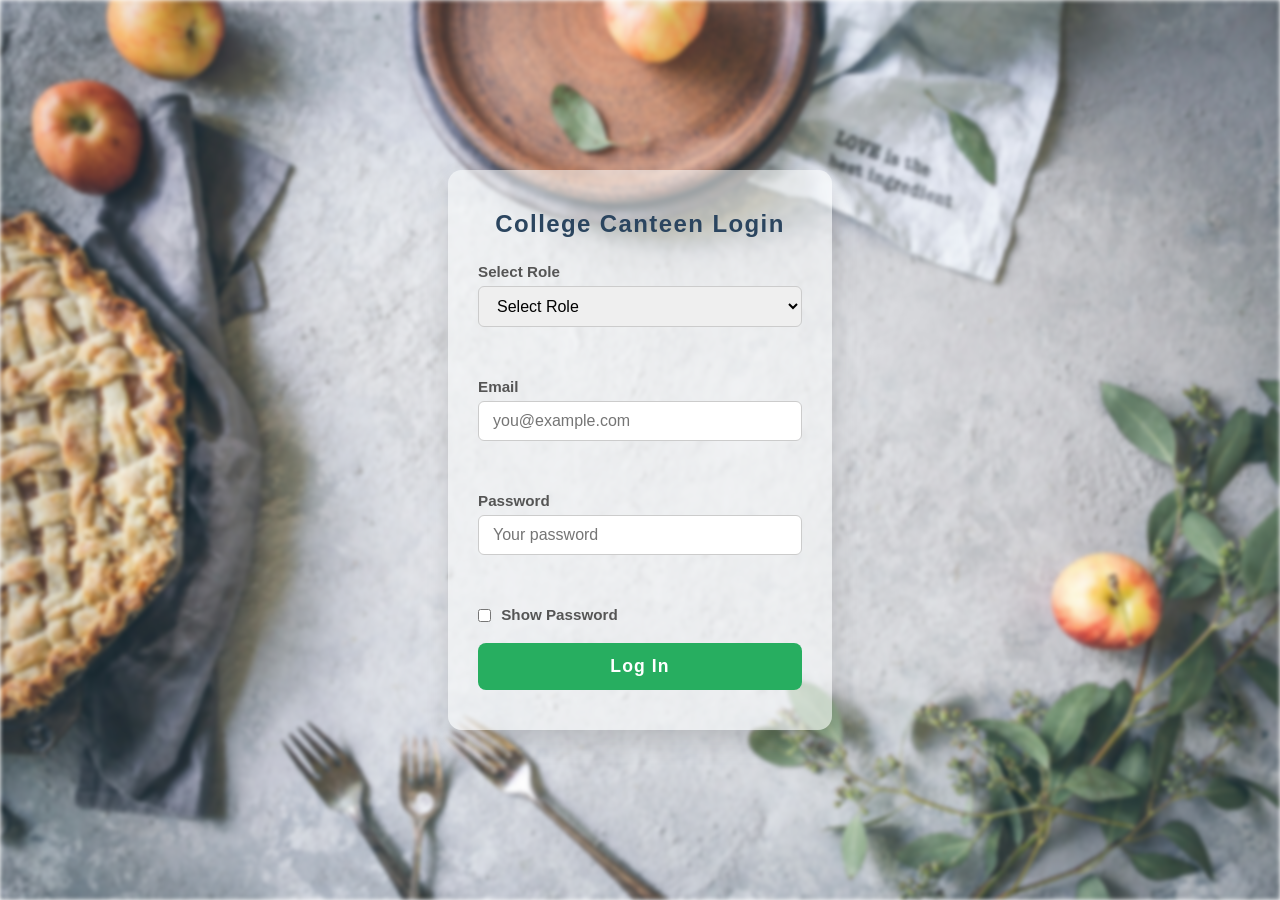
<file: index.html>
<!DOCTYPE html>
<html lang="en">
<head>
  <meta charset="UTF-8" />
  <meta name="viewport" content="width=device-width, initial-scale=1" />
  <title>Login - College Canteen Management System</title>
  <link rel="stylesheet" href="CSS/style.css" />
</head>
<body>
    <div class="background"></div>
  <div class="login-container">
    <h2>College Canteen Login</h2>
    <form id="login-form" novalidate>
      <label for="role">Select Role</label>
      <select id="role" name="role" required aria-describedby="role-error">
        <option value="" disabled selected>Select Role</option>
        <option value="Admin">Admin</option>
        <option value="Customer">Customer</option>
      </select>
      <div id="role-error" class="error-message" aria-live="polite"></div>

      <label for="email">Email</label>
      <input type="email" id="email" autocomplete="username" required placeholder="you@example.com" />
      <div id="email-error" class="error-message" aria-live="polite"></div>

      <label for="password">Password</label>
      <input type="password" id="password" autocomplete="current-password" required placeholder="Your password" />
      <div id="password-error" class="error-message" aria-live="polite"></div>

      <div class="toggle-password">
        <label>
          <input type="checkbox" id="toggle-password" />
          Show Password
        </label>
      </div>

      <button id="login" type="submit">Log In</button>
    </form>
  </div>

  <script src="JS/app.js"></script>
</body>
</html>
</file>
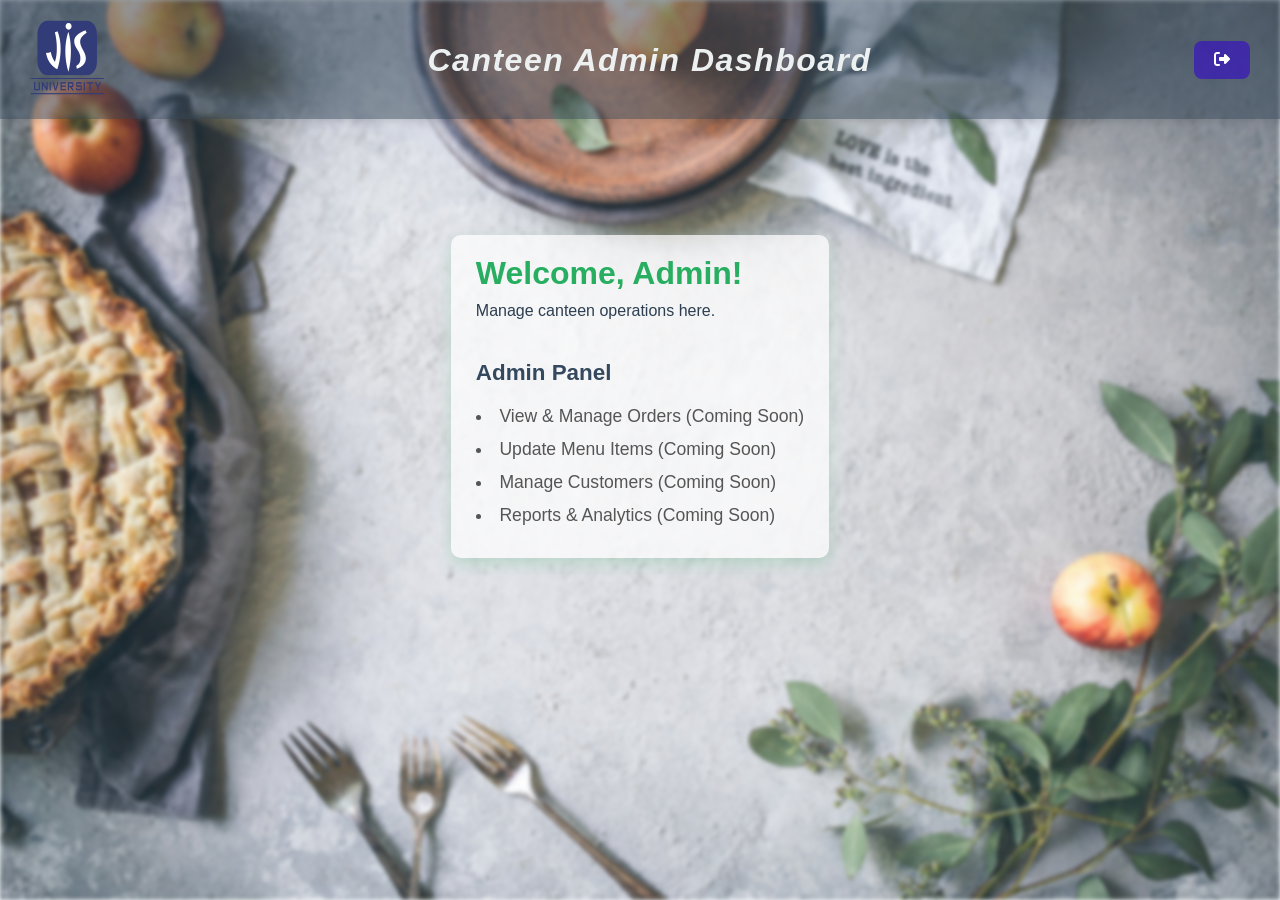
<file: admin.html>
<!DOCTYPE html>
<html lang="en">
<head>
  <meta charset="UTF-8" />
  <meta name="viewport" content="width=device-width, initial-scale=1" />
  <title>Admin Home - College Canteen Management System</title>
  <link rel="preconnect" href="https://fonts.googleapis.com">
  <link rel="preconnect" href="https://fonts.gstatic.com" crossorigin>
  <link href="https://fonts.googleapis.com/css2?family=Ancizar+Serif:ital,wght@0,300..900;1,300..900&family=Merriweather:ital,opsz,wght@0,18..144,300..900;1,18..144,300..900&family=Roboto:ital,wght@0,100..900;1,100..900&display=swap" rel="stylesheet">
  <link rel="stylesheet" href="https://cdnjs.cloudflare.com/ajax/libs/font-awesome/6.7.2/css/all.min.css" integrity="sha512-Evv84Mr4kqVGRNSgIGL/F/aIDqQb7xQ2vcrdIwxfjThSH8CSR7PBEakCr51Ck+w+/U6swU2Im1vVX0SVk9ABhg==" crossorigin="anonymous" referrerpolicy="no-referrer" />
  <link rel="stylesheet" href="CSS/admin.css" />
</head>
<body>
    <div class="background"></div>
  <header>
    <div class="logo">
      <img src="assets/JIS_University.png" alt="" height="75rem" width="75rem">
    </div>
    <h1><i> Canteen Admin Dashboard  </i></h1>
    <button id="logout-btn" aria-label="Logout"><i class="fa-solid fa-right-from-bracket"></i></button>
  </header>
  <main>
    <div class="msg">
        <section class="welcome">
        <h2>Welcome, Admin!</h2>
        <p>Manage canteen operations here.</p>
        </section>
        <section class="admin-dashboard">
        <h3>Admin Panel</h3>
        <ul>
            <li>View &amp; Manage Orders (Coming Soon)</li>
            <li>Update Menu Items (Coming Soon)</li>
            <li>Manage Customers (Coming Soon)</li>
            <li>Reports &amp; Analytics (Coming Soon)</li>
        </ul>
        </section>
    </div>
  </main>

  <script src="JS/admin.js"></script>
</body>
</html>
</file>
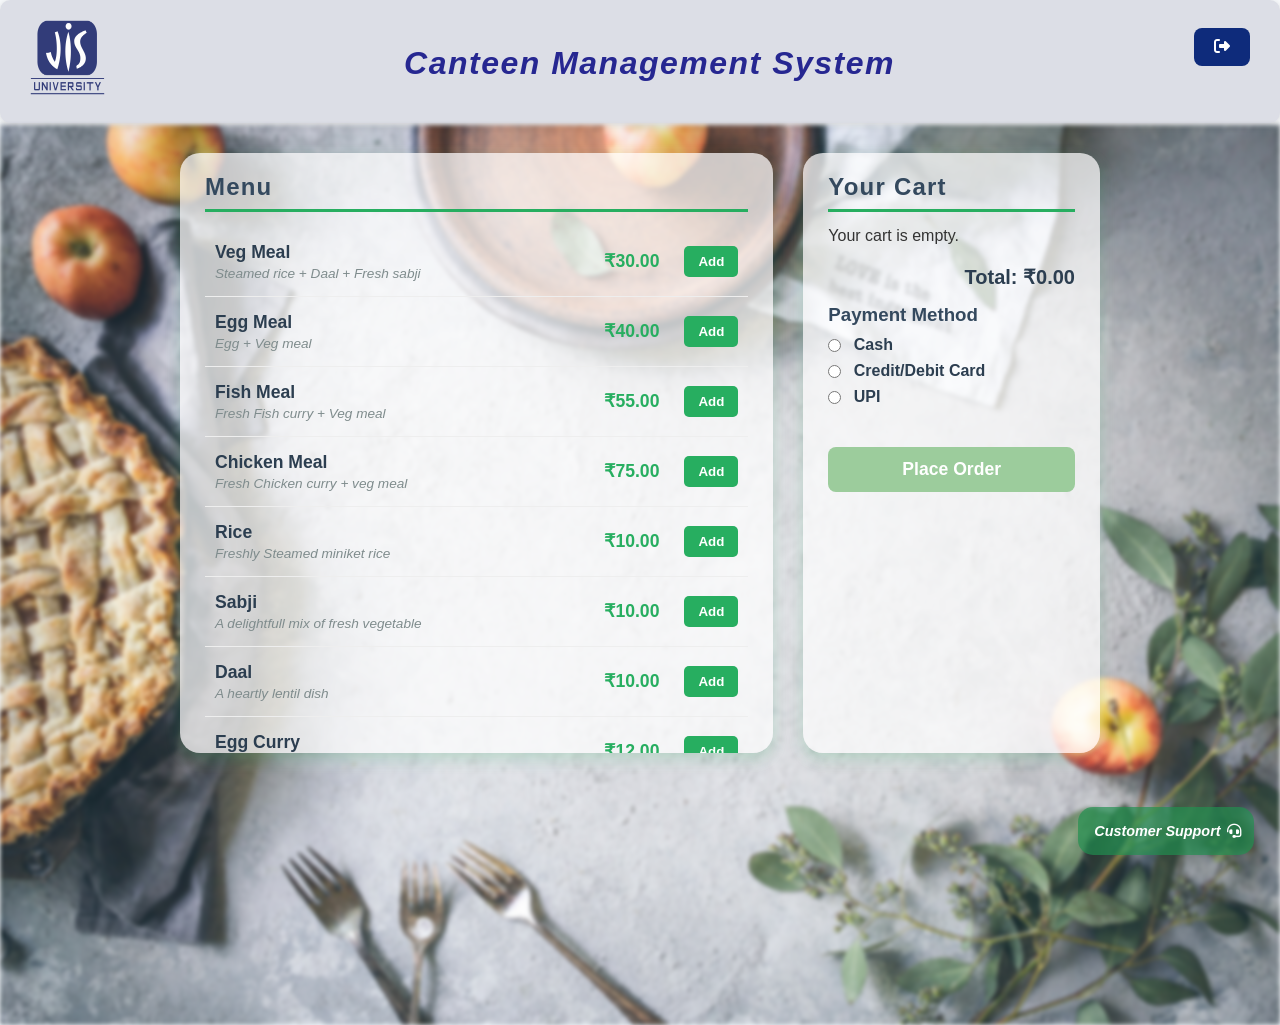
<file: customer.html>
<!DOCTYPE html>
<html lang="en">
<head>
  <meta charset="UTF-8" />
  <meta name="viewport" content="width=device-width, initial-scale=1" />
  <title>Customer Home - College Canteen Management System</title>
  <link rel="stylesheet" href="https://cdnjs.cloudflare.com/ajax/libs/font-awesome/6.7.2/css/all.min.css" integrity="sha512-Evv84Mr4kqVGRNSgIGL/F/aIDqQb7xQ2vcrdIwxfjThSH8CSR7PBEakCr51Ck+w+/U6swU2Im1vVX0SVk9ABhg==" crossorigin="anonymous" referrerpolicy="no-referrer" />
  <link rel="preconnect" href="https://fonts.googleapis.com">
  <link rel="preconnect" href="https://fonts.gstatic.com" crossorigin>
  <link href="https://fonts.googleapis.com/css2?family=Ancizar+Serif:ital,wght@0,300..900;1,300..900&family=Merriweather:ital,opsz,wght@0,18..144,300..900;1,18..144,300..900&family=Roboto:ital,wght@0,100..900;1,100..900&display=swap" rel="stylesheet">
  <link rel="stylesheet" href="CSS/customer.css" />
</head>
<body>
  <header>
    <div class="logo">
      <img src="assets/JIS_University.png" alt="" height="75rem" width="75rem">
    </div>
      <h1><i>Canteen Management System</i></h1>
    </div>
    <div class="logout">
        <button id="logout-btn" ><i class="fa-solid fa-right-from-bracket"></i></button>
    </div>
  </header>
  <div class="background"></div>
  <main>
    <section class="menu" aria-label="Food Menu">
      <h2>Menu</h2>
      <div id="menu-items" class="menu-items">
        <div class="menu-item" data-id="1" data-name="Veg Meal" data-description="Steamed rice + Daal + Fresh sabji" data-price="30">
          <div class="menu-item-info">
            <div class="menu-item-name">Veg Meal</div>
            <div class="menu-item-desc">Steamed rice + Daal + Fresh sabji</div>
          </div>
          <div class="menu-item-price">₹30.00</div>
          <button aria-label="Add Veg Meal to cart">Add</button>
        </div>
        <div class="menu-item" data-id="2" data-name="Egg Meal" data-description="Egg + Veg meal " data-price="40">
          <div class="menu-item-info">
            <div class="menu-item-name">Egg Meal</div>
            <div class="menu-item-desc">Egg + Veg meal </div>
          </div>
          <div class="menu-item-price">₹40.00</div>
          <button aria-label="Add Egg Meal to cart">Add</button>
        </div>
        <div class="menu-item" data-id="3" data-name="Fish Meal" data-description="Fresh Fish curry + Veg meal" data-price="55">
          <div class="menu-item-info">
            <div class="menu-item-name">Fish Meal</div>
            <div class="menu-item-desc">Fresh Fish curry + Veg meal</div>
          </div>
          <div class="menu-item-price">₹55.00</div>
          <button aria-label="Add Fish Meal to cart">Add</button>
        </div>
        <div class="menu-item" data-id="4" data-name="Chicken Meal" data-description="Fresh Chicken curry + veg meal" data-price="75">
          <div class="menu-item-info">
            <div class="menu-item-name">Chicken Meal</div>
            <div class="menu-item-desc">Fresh Chicken curry + veg meal</div>
          </div>
          <div class="menu-item-price">₹75.00</div>
          <button aria-label="Chicken Meal">Add</button>
        </div>
        <div class="menu-item" data-id="5" data-name="Rice" data-description="Freshly Steamed miniket rice" data-price="10">
          <div class="menu-item-info">
            <div class="menu-item-name">Rice</div>
            <div class="menu-item-desc">Freshly Steamed miniket rice</div>
          </div>
          <div class="menu-item-price">₹10.00</div>
          <button aria-label="Add Rice to cart">Add</button>
        </div>
        <div class="menu-item" data-id="6" data-name="Sabji" data-description="A delightfull mix of fresh vegetable" data-price="10">
          <div class="menu-item-info">
            <div class="menu-item-name">Sabji</div>
            <div class="menu-item-desc">A delightfull mix of fresh vegetable</div>
          </div>
          <div class="menu-item-price">₹10.00</div>
          <button aria-label="Add Sabji to cart">Add</button>
        </div>
        <div class="menu-item" data-id="7" data-name="Daal" data-description="A heartly lentil dish" data-price="10">
          <div class="menu-item-info">
            <div class="menu-item-name">Daal</div>
            <div class="menu-item-desc">A heartly lentil dish</div>
          </div>
          <div class="menu-item-price">₹10.00</div>
          <button aria-label="Add Daal to cart">Add</button>
        </div>
        <div class="menu-item" data-id="8" data-name="Egg Curry" data-description="Boiled Egg with mashala gravy" data-price="12">
          <div class="menu-item-info">
            <div class="menu-item-name">Egg Curry</div>
            <div class="menu-item-desc">Boiled Egg with mashala gravy</div>
          </div>
          <div class="menu-item-price">₹12.00</div>
          <button aria-label="Add Chole Bhature to cart">Add</button>
        </div>
        <div class="menu-item" data-id="9" data-name="Fish Curry" data-description="Fresh Fish simmered in a spiced gravy" data-price="30">
          <div class="menu-item-info">
            <div class="menu-item-name">Fish Curry</div>
            <div class="menu-item-desc">Fresh Fish simmered in a spiced gravy</div>
          </div>
          <div class="menu-item-price">₹30.00</div>
          <button aria-label="Add Fish Curry to cart">Add</button>
        </div>
        <div class="menu-item" data-id="10" data-name="Chicken Curry" data-description="Tender chicken pieces stimmered in a flavourful spiced gravy" data-price="45">
          <div class="menu-item-info">
            <div class="menu-item-name">Chicken Curry</div>
            <div class="menu-item-desc">Tender chicken pieces stimmered in a flavourful spiced gravy</div>
          </div>
          <div class="menu-item-price">₹45.00</div>
          <button aria-label="Add Chicken Curry to cart">Add</button>
        </div>
      </div>
    </section>
    <section class="cart" aria-label="Shopping Cart">
        <h2>Your Cart</h2>
        <div id="cart-items" class="cart-items">
            <p>Your cart is empty.</p>
        </div>
        <div id="cart-total" class="cart-total">Total: ₹0.00</div>
        <div class="payment-method">
          <h3>Payment Method</h3>
          <label><input type="radio" name="payment" value="Cash" /> Cash</label>
          <label><input type="radio" name="payment" value="Credit/Debit Card" /> Credit/Debit Card</label>
          <label><input type="radio" name="payment" value="UPI" /> UPI</label>

          <div id="card-number-container" class="payment-input-container" style="display: none;">
            <label for="card-number">Card Number</label>
            <input type="text" id="card-number" maxlength="19" placeholder="Enter card number" />
            <div id="card-number-error" class="error-message"></div>
          </div>

          <div id="upi-id-container" class="payment-input-container" style="display: none;">
            <label for="upi-id">UPI ID</label>
            <input type="text" id="upi-id" placeholder="example@upi" />
            <div id="upi-id-error" class="error-message"></div>
          </div>

          <div id="payment-error" class="error-message" aria-live="polite"></div>
        </div>       
      <button id="place-order-btn" disabled>Place Order</button>
        
    </section>
    <div>
      <button id="support"><b><i>Customer Support </i></b><i class="fa-solid fa-headset"></i></button>
    </div>
      
  </main>
  <footer>
    
  </footer>

  <script src="JS/customer.js"></script>

</body>
</html>
</file>
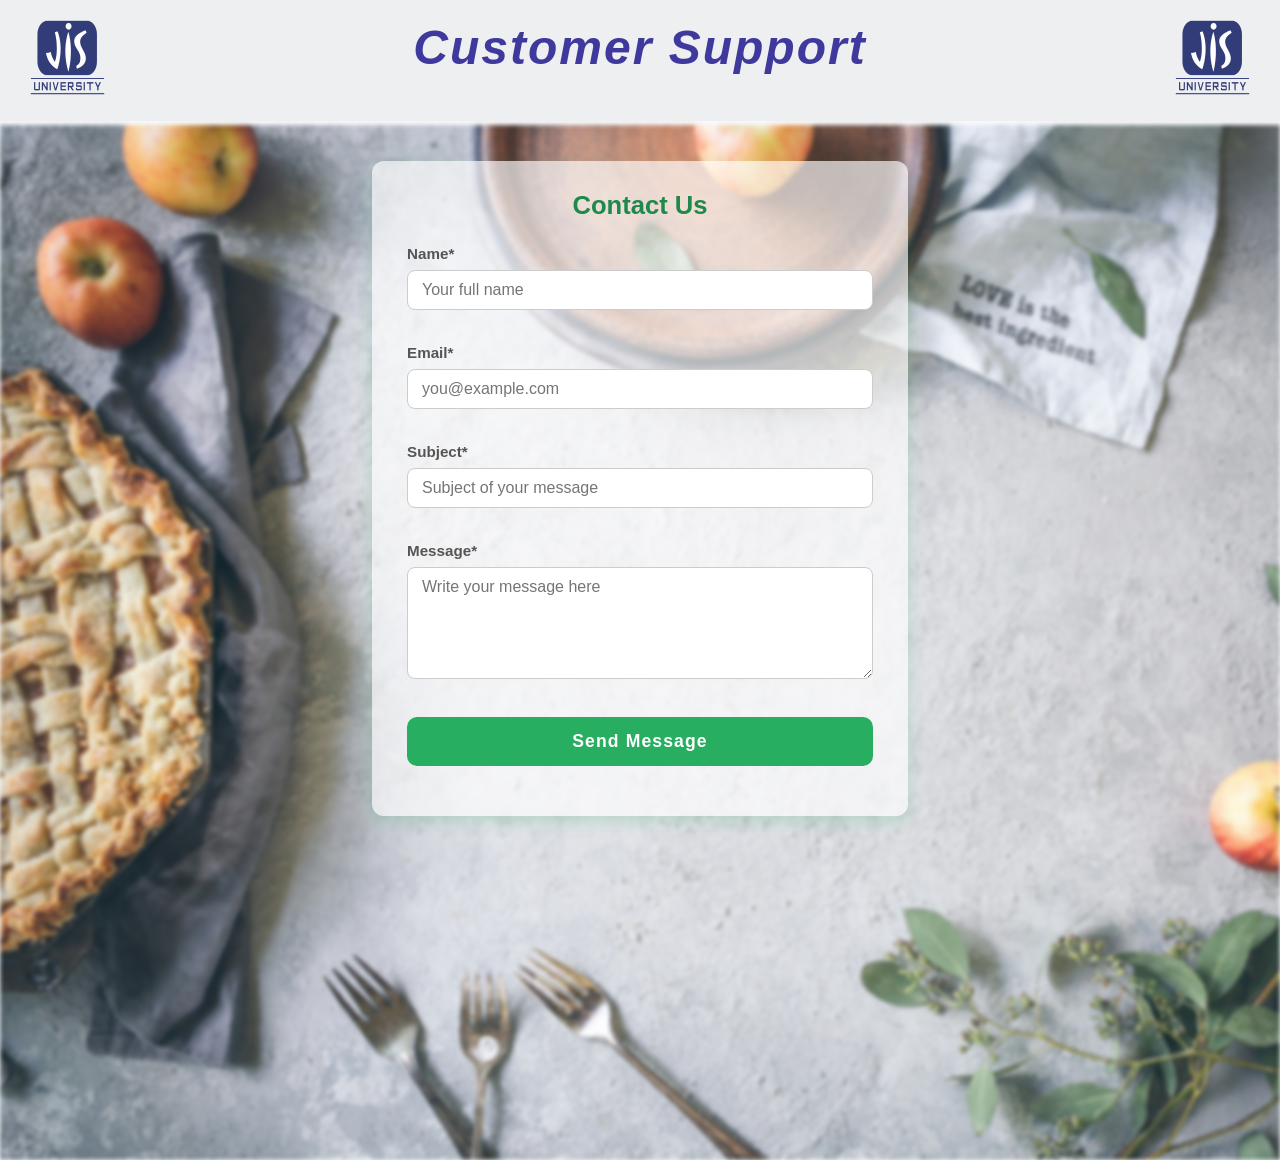
<file: support.html>
<!DOCTYPE html>
<html lang="en">
<head>
  <meta charset="UTF-8" />
  <meta name="viewport" content="width=device-width, initial-scale=1" />
  <title>Customer Support - College Canteen Management System</title>
  <link rel="stylesheet" href="CSS/support.css" />
</head>
<body>
  <header>
    <div class="logo">
      <img src="assets/JIS_University.png" alt="" height="75rem" width="75rem">
    </div>
    <h1><i>Customer Support</i></h1>
    <div class="logo">
      <img src="assets/JIS_University.png" alt="" height="75rem" width="75rem">
    </div>
  </header>
  <div class="background"></div>
  <main>
    <section class="support-form-section" aria-label="Customer support contact form">
      <h2 id="cont"><b>Contact Us</b></h2>
      <form id="support-form" novalidate>
        <label for="name">Name<span aria-label="required">*</span></label>
        <input type="text" id="name" name="name" placeholder="Your full name" required />
        <div class="error-message" id="name-error" aria-live="polite"></div>

        <label for="email">Email<span aria-label="required">*</span></label>
        <input type="email" id="email" name="email" placeholder="you@example.com" required />
        <div class="error-message" id="email-error" aria-live="polite"></div>

        <label for="subject">Subject<span aria-label="required">*</span></label>
        <input type="text" id="subject" name="subject" placeholder="Subject of your message" required />
        <div class="error-message" id="subject-error" aria-live="polite"></div>

        <label for="message">Message<span aria-label="required">*</span></label>
        <textarea id="message" name="message" rows="5" placeholder="Write your message here" required></textarea>
        <div class="error-message" id="message-error" aria-live="polite"></div>

        <button type="submit">Send Message</button>
        <div class="form-success" id="form-success" aria-live="polite"></div>
      </form>
    </section>
  </main>

  <script src="JS/support.js"></script>
</body>
</html>
</file>
<file: CSS/style.css>
/* Reset */
* {
  box-sizing: border-box;
  margin: 0;
  padding: 0;
  font-family: 'Segoe UI', Tahoma, Geneva, Verdana, sans-serif;
}
body {
  display: flex;
  justify-content: center;
  align-items: center;
  height: 100vh;
  color: #2c3e50;
}
.background {
    position: absolute;
    top: 0;
    left: 0;
    width: 100%;
    min-height: 100vh;
    background-image: url(../assets/Login.jpg);
    background-repeat: no-repeat;
    background-size: cover;
    z-index: -1;
    filter: blur(2px); 
}
.login-container {
  background: #fafbfc90;
  padding: 40px 30px;
  border-radius: 14px;
  width: 30%;
  box-shadow: 2px 12px 25px rgba(0,0,0,0.15);
  text-align: center;
}
.login-container h2 {
  margin-bottom: 25px;
  font-weight: 700;
  color: #2b455f;
  letter-spacing: 1.4px;
}
label {
  display: block;
  text-align: left;
  margin-bottom: 6px;
  font-weight: 600;
  color: #555;
  font-size: 0.95rem;
}
input[type="email"],
input[type="password"],
select {
  width: 100%;
  padding: 10px 14px;
  margin-bottom: 18px;
  border: 1.8px solid #ccc;
  border-radius: 6px;
  font-size: 1rem;
  transition: border-color 0.3s ease;
}
input[type="email"]:focus,
input[type="password"]:focus,
select:focus {
  border-color: #27ae60;
  outline: none;
}
.toggle-password {
  text-align: left;
  margin-bottom: 20px;
}
.toggle-password input[type="checkbox"] {
  margin-right: 6px;
  vertical-align: middle;
  cursor: pointer;
}
button {
  width: 100%;
  padding: 13px 0;
  background: #27ae60;
  border: none;
  border-radius: 8px;
  font-size: 1.1rem;
  font-weight: 700;
  color: white;
  cursor: pointer;
  letter-spacing: 1.1px;
  transition: background 0.3s ease;
  user-select: none;
}
button:hover {
  background: #219150;
}
.error-message {
  color: #e74c3c;
  font-size: 0.9rem;
  margin-bottom: 15px;
  height: 18px;
  text-align: left;
}
</file>
<file: CSS/admin.css>
header h1 {
  font-family: "Roboto", sans-serif;
}
* {
  box-sizing: border-box;
  margin: 0;
  padding: 0;
  font-family: 'Segoe UI', Tahoma, Geneva, Verdana, sans-serif;
}
body {
  background: #f5f9fa;
  color: #2c3e50;
  min-height: 100vh;
  display: flex;
  flex-direction: column;
}
header {
  background: #2c3e507b;
  color: #ecf0f1;
  padding: 20px 30px;
  display: flex;
  justify-content: space-between;
  align-items: center;
  box-shadow: 0 2px 8px rgba(0,0,0,0.15);
}
header h1 {
  font-weight: 700;
  font-size: 2rem;
  letter-spacing: 1.5px;
}
.background {
    position: absolute;
    top: 0;
    left: 0;
    width: 100%;
    min-height: 100vh;
    background-image: url(../assets/Login.jpg);
    background-repeat: no-repeat;
    background-size: cover;
    z-index: -1;
    filter: blur(2px); 
}
#logout-btn {
  background: #3915beb6;
  border: none;
  color: white;
  padding: 10px 20px;
  font-weight: 700;
  font-size: 1rem;
  border-radius: 8px;
  cursor: pointer;
  transition: background 0.3s ease;
}
#logout-btn:hover {
  background: #c0392b;
}
.msg {
    background: #ffffffb8;
    padding: 20px 25px;
    margin-top: 20%;
    border-radius: 10px;
    box-shadow: 0 6px 15px rgba(39, 174, 96, 0.2);
    overflow-y: auto;
    max-height: 600px;
    
}
main {
  flex-grow: 1;
  max-width: 900px;
  margin: 40px auto;
  padding: 0 20px;
}
.welcome h2 {
  font-size: 2rem;
  margin-bottom: 10px;
  color: #27ae60;
}
.admin-dashboard {
  margin-top: 40px;
}
.admin-dashboard h3 {
  font-size: 1.4rem;
  margin-bottom: 20px;
  color: #34495e;
}
.admin-dashboard ul {
  list-style: disc inside;
  font-size: 1.1rem;
  color: #555;
}
.admin-dashboard li {
  margin-bottom: 12px;
}
</file>
<file: CSS/customer.css>
/* Reset and base */
header h1 {
  padding-top: 1.5rem;
  font-family: "Roboto", sans-serif;
}
* {
  box-sizing: border-box;
  margin: 0;
  padding: 0;
  font-family: 'Segoe UI', Tahoma, Geneva, Verdana, sans-serif;
}
body {
  background: #f8fafc;
  color: #333;
  min-height: 100vh;
  display: flex;
  flex-direction: column;
}
header {
    background: #b3b6c468;
    display: flex;
    color: #262791;
    padding: 20px 30px;
    text-align: center;
    justify-content: space-between;
    font-weight: bold;
    font-size: 2.2rem;
    letter-spacing: 2px;
    box-shadow: 0 2px 8px rgba(0,0,0,0.15);
    border-radius: 10px;
}

.background {
    position: absolute;
    top: 125px;
    left: 0;
    width: 100%;
    min-height: 100vh;
    background-image: url(../assets/Login.jpg);
    background-repeat: no-repeat;
    background-size: cover;
    z-index: -1;
    filter: blur(2px); 
}
header h1 {
  font-weight: 700;
  font-size: 2.0rem;
  letter-spacing: 1.5px;
}
#logout-btn {
  background: #0e2b7b;
  border: none;
  color: white;
  padding: 10px 20px;
  font-weight: 700;
  font-size: 1rem;
  border-radius: 8px;
  cursor: pointer;
  transition: background 0.3s ease;
}
#logout-btn:hover {
  background: #c0392b;
}
main {
    flex-grow: 1;
    height: 75%;
    width: 75%;
    max-width: 1400px;
    margin: 30px auto;
    padding: 0 20px 40px;
    display: grid;
    grid-template-columns: 2fr 1fr;
    gap: 30px;
}
@media (max-width: 900px) {
    main {
      grid-template-columns: 1fr;
      margin: 20px;
    }
}
h2 {
  margin-bottom: 15px;
  font-weight: 700;
  color: #34495e;
  border-bottom: 3px solid #27ae60;
  padding-bottom: 8px;
  letter-spacing: 1.2px;
}

/* Containers with fixed height and scrollable content */
.menu, .cart {
    background: #ffffffb8;
    padding: 20px 25px;
    border-radius: 20px;
    box-shadow: 0 6px 15px rgba(39, 174, 96, 0.2);
    overflow-y: auto;
    max-height: 600px;
    
}

/* Scrollable inner containers */
.menu-items {
  overflow-y: auto;
  flex-grow: 1;
  /* Optional padding fix */
  margin-top: 5px;
}
.cart-items {
  overflow-y: auto;
  flex-grow: 1;
  margin-bottom: 20px;
}

/* Menu items */
.menu-item {
  display: flex;
  justify-content: space-between;
  align-items: center;
  padding: 15px 10px;
  border-bottom: 1px solid #eee;
  transition: background 0.3s ease;
}
.menu-item:hover {
  background: #ecf9f1;
}
.menu-item-info {
  flex: 1;
  padding-right: 15px;
}
.menu-item-name {
  font-weight: 600;
  font-size: 1.1rem;
  color: #2c3e50;
}
.menu-item-desc {
  font-size: 0.85rem;
  color: #7f8c8d;
  margin-top: 3px;
  font-style: italic;
}
.menu-item-price {
  color: #27ae60;
  font-weight: 700;
  font-size: 1.1rem;
  width: 70px;
  text-align: right;
  padding-right: 5rem;
  user-select: none;
}
.menu-item button {
  background: #27ae60;
  border: none;
  color: white;
  padding: 8px 14px;
  border-radius: 5px;
  font-weight: 600;
  cursor: pointer;
  transition: background 0.3s ease;
}
.menu-item button:hover {
  background: #219150;
}

/* Cart items */
.cart-item {
  display: flex;
  justify-content: space-between;
  align-items: center;
  padding: 12px 10px;
  border-bottom: 1px solid #eee;
}
.cart-item-name {
  flex: 1;
  font-weight: 600;
  color: #2c3e50;
}
.cart-item-qty {
  display: flex;
  align-items: center;
  gap: 8px;
}
.cart-item-qty button {
  background: #27ae60;
  border: none;
  color: white;
  width: 28px;
  height: 28px;
  border-radius: 6px;
  font-weight: 700;
  cursor: pointer;
  user-select: none;
  transition: background 0.3s ease;
}
.cart-item-qty button:hover {
  background: #219150;
}
.cart-item-price {
  width: 70px;
  text-align: right;
  font-weight: 700;
  color: #27ae60;
  user-select: none;
}

/* Cart total and place order button */
.cart-total {
  font-size: 1.25rem;
  font-weight: 700;
  color: #2c3e50;
  text-align: right;
  margin-bottom: 15px;
  user-select: none;
}
#place-order-btn {
  background: #27ae60;
  color: white;
  border: none;
  padding: 12px;
  font-weight: 700;
  font-size: 1.1rem;
  border-radius: 8px;
  cursor: pointer;
  transition: background 0.3s ease;
  user-select: none;
  width: 100%;
}
#place-order-btn:hover:enabled {
  background: #219150;
}
#place-order-btn:disabled {
  background: #9ccc9c;
  cursor: not-allowed;
}

/* Modal styles */
.modal-overlay {
  position: fixed;
  top: 0;
  left: 0;
  width: 100%;
  height: 100%;
  background-color: rgba(44, 62, 80, 0.85);
  display: flex;
  justify-content: center;
  align-items: center;
  z-index: 1000;
}
.modal-content {
  background: white;
  max-width: 420px;
  width: 90%;
  border-radius: 12px;
  padding: 25px 30px;
  color: #2c3e50;
  box-shadow: 0 8px 25px rgba(0,0,0,0.3);
  text-align: left;
}
.modal-content h2 {
  margin-top: 0;
  color: #27ae60;
  font-weight: 700;
  margin-bottom: 15px;
}
.modal-content p {
  margin: 8px 0;
}
.modal-content ul {
  list-style: disc inside;
  margin: 12px 0;
  max-height: 220px;
  overflow-y: auto;
}
.modal-content li {
  margin-bottom: 6px;
  font-size: 1rem;
}
.modal-close-btn {
  background: #27ae60;
  border: none;
  color: white;
  padding: 12px 20px;
  font-weight: 700;
  font-size: 1rem;
  border-radius: 8px;
  cursor: pointer;
  margin-top: 15px;
  display: block;
  width: 100%;
  user-select: none;
  transition: background 0.3s ease;
}
.modal-close-btn:hover {
  background: #219150;
}

.payment-method {
  margin-bottom: 15px;
}
.payment-method h3 {
  font-weight: 700;
  color: #34495e;
  margin-bottom: 10px;
}
.payment-method label {
  display: block;
  font-weight: 600;
  cursor: pointer;
  margin-bottom: 8px;
  color: #2c3e50;
  user-select: none;
}
.payment-method input[type="radio"] {
  margin-right: 8px;
  vertical-align: middle;
  cursor: pointer;
}
#error-message {
  color: #e74c3c;
  font-size: 0.9rem;
  height: 18px;
  margin-top: 4px;
}
.payment-input-container {
  margin-top: 10px;
}
.payment-input-container label {
  font-weight: 600;
  color: #2c3e50;
  display: block;
  margin-bottom: 6px;
}
.payment-input-container input {
  width: 100%;
  padding: 8px 10px;
  border: 1.8px solid #ccc;
  border-radius: 6px;
  font-size: 1rem;
  transition: border-color 0.3s ease;
}
.payment-input-container input:focus {
  border-color: #27ae60;
  outline: none;
}
.error-message {
  color: #e74c3c;
  font-size: 0.9rem;
  height: 18px;
  margin-top: 4px;
}
#support {
  height: 3rem;
  width: 11rem;
  background-color: #219150ad;
  position: absolute;
  font-size: 0.9rem;
  right: 2%;
  border-radius: 15px;
  color: white;
  border: 0px solid;
  box-shadow: 2px solid gray;
}
#support:hover {
  background-color:#219150 ;
  cursor: pointer;
  transition: background 0.3s ease;
}
#support i {
  padding-left: 2px;
}
</file>
<file: CSS/support.css>
/* Reset and base */
* {
  box-sizing: border-box;
  margin: 0;
  padding: 0;
  font-family: 'Segoe UI', Tahoma, Geneva, Verdana, sans-serif;
}

body {
  background: #f8fafc;
  color: #333;
  min-height: 100vh;
  display: flex;
  flex-direction: column;
}

header {
    display: flex;
    background: #e9e9eba2;  
    padding: 20px 30px;
    color: rgba(23, 15, 137, 0.815);
    justify-content: space-between;
    text-align: center;
    font-weight: 600;
    font-size: 1.5rem;
    letter-spacing: 2px;
}

.background {
    position:absolute;
    top: 125px;
    left: 0;
    height: 115%;
    width: 100%;
    min-height: 100vh;
    background-image: url(../assets/Login.jpg);
    background-repeat: no-repeat;
    background-size: cover;
    z-index: -1;
    filter: blur(2px); 
}

main {
  flex-grow: 1; 
  width: 45%;
  max-width: 600px;
  margin: 40px auto;
  padding: 0 20px 40px;
}

.support-form-section {
  background: rgba(255, 255, 255, 0.654);
  padding: 30px 35px;
  border-radius: 12px;
  box-shadow: 0 6px 15px rgba(39, 174, 96, 0.2);
}

.support-form-section h2 {
  margin-bottom: 25px;
  color: #27ae60;
  font-weight: 700;
  font-size: 1.6rem;
  text-align: center;
}

form label {
  display: block;
  margin-bottom: 8px;
  font-weight: 600;
  color: #555;
  font-size: 0.95rem;
}

form input[type="text"],
form input[type="email"],
form textarea {
  width: 100%;
  padding: 10px 14px;
  margin-bottom: 16px;
  border: 1.8px solid #ccc;
  border-radius: 8px;
  font-size: 1rem;
  transition: border-color 0.3s ease;
  resize: vertical;
}

form input[type="text"]:focus,
form input[type="email"]:focus,
form textarea:focus {
  border-color: #27ae60;
  outline: none;
}

.error-message {
  color: #e74c3c;
  font-size: 0.9rem;
  margin-top: -12px;
  margin-bottom: 12px;
  min-height: 18px;
}

button[type="submit"] {
  width: 100%;
  padding: 14px 0;
  background: #27ae60;
  border: none;
  border-radius: 10px;
  color: white;
  font-size: 1.1rem;
  font-weight: 700;
  letter-spacing: 1.1px;
  cursor: pointer;
  transition: background 0.3s ease;
  user-select: none;
}

button[type="submit"]:hover {
  background: #219150;
}

.form-success {
  margin-top: 20px;
  color: #27ae60;
  font-weight: 700;
  text-align: center;
  font-size: 1rem;
}

#cont {
    color: #1f894b;
    box-shadow: 1px 1px solid gray;
}
</file>
